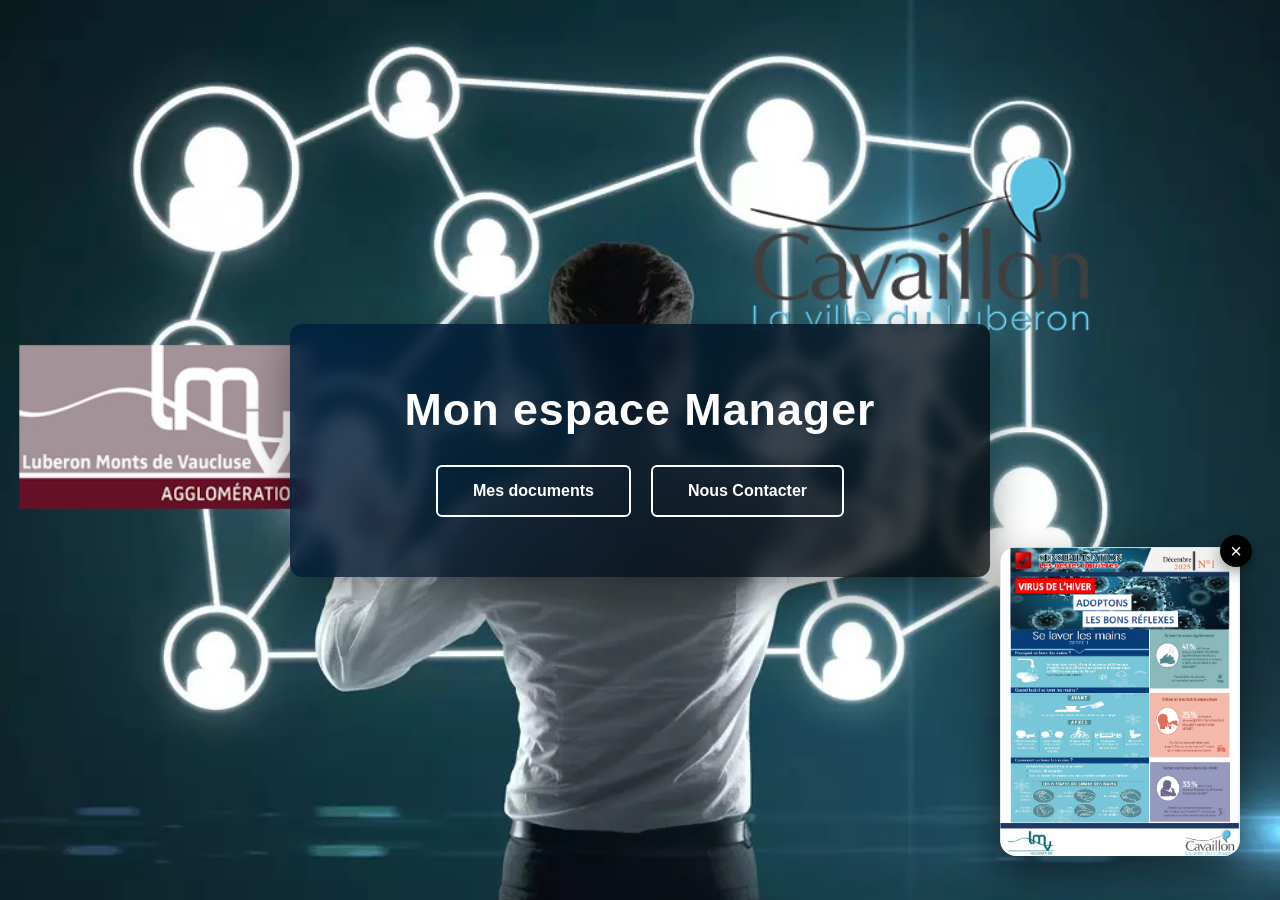
<file: index.html>
<!DOCTYPE html>
<html lang="fr">
<head>
    <meta charset="UTF-8">
    <title>Accueil - Manager</title>
    <link rel="stylesheet" href="style.css">
</head>
<body>
<div class="promo-affiche" id="promoAffiche">

    <button class="close-btn" onclick="fermerAffiche()">×</button>

    <a href="pageactualier.html">
        <img src="documents/affiche-prevention.png" alt="Affiche prévention">
    </a>

</div>
    <div class="overlay">
        <h1 class="fade-in">Mon espace Manager</h1>

        <div class="buttons fade-in delay">
            <a href="page1.html" class="btn secondary">Mes documents</a>
            <a href="page2.html" class="btn secondary">Nous Contacter</a>
        </div>
    </div>
<script>
function fermerAffiche(){
    document.getElementById("promoAffiche").style.display = "none";
}
</script>
</body>
</html>
</file>
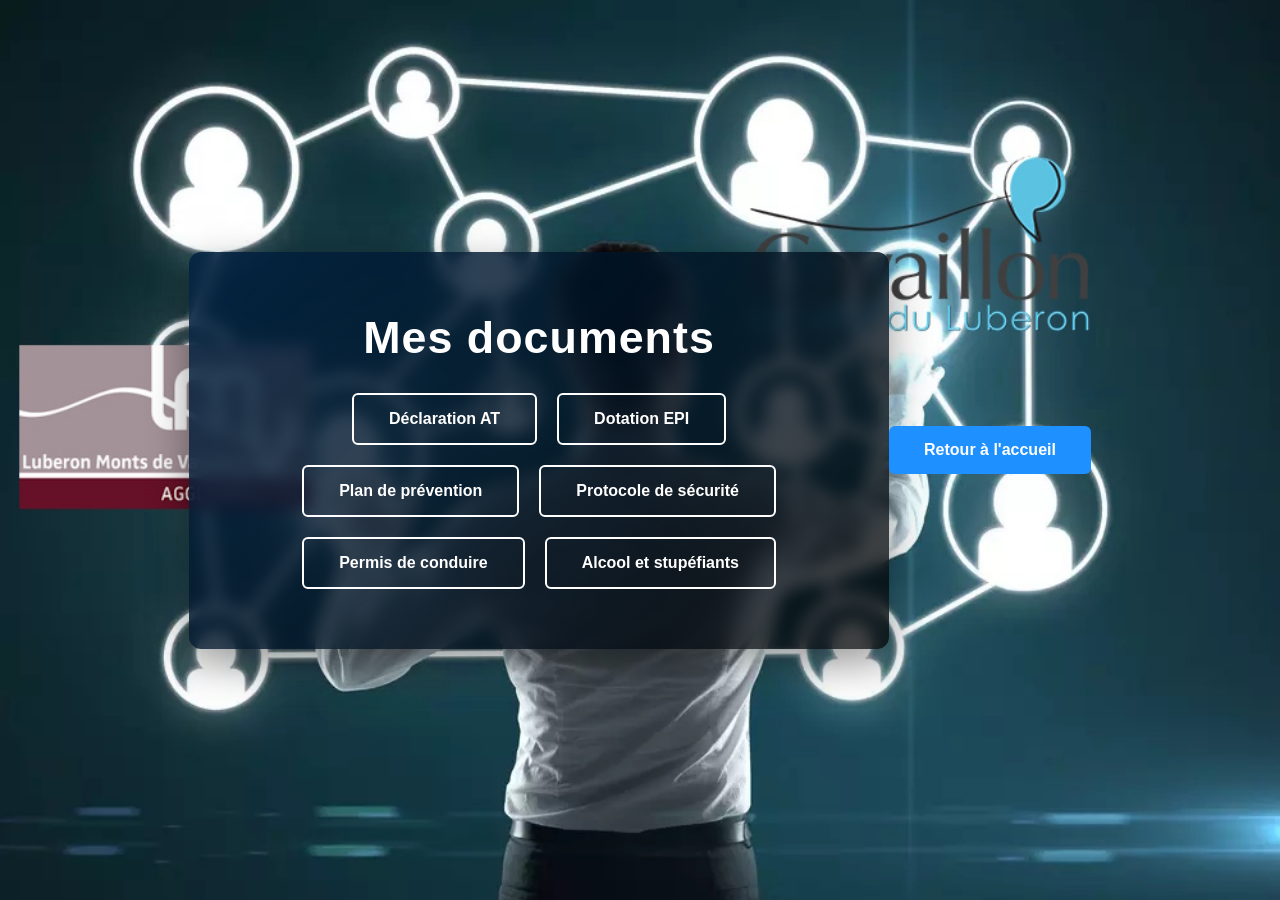
<file: page1.html>
<!DOCTYPE html>
<html lang="fr">
<head>
    <meta charset="UTF-8">
    <title>Accueil - Manager</title>
    <link rel="stylesheet" href="style.css">
</head>
<body>

    <div class="overlay">
        <h1 class="fade-in">Mes documents</h1>

        <div class="buttons fade-in delay">
            <a href="pageat.html" class="btn secondary">Déclaration AT</a>
            <a href="pageepi.html" class="btn secondary">Dotation EPI</a>
            <a href="pageplanprevention.html" class="btn secondary">Plan de prévention</a>
            <a href="pageprotocole.html" class="btn secondary">Protocole de sécurité</a>
            <a href="pagepermis.html" class="btn secondary">Permis de conduire</a>
            <a href="pagealcool.html" class="btn secondary">Alcool et stupéfiants</a>
            
        </div>
    </div>

</body>
</html>

        <a href="index.html" class="btn fade-in delay-btn">
            Retour à l'accueil
        </a>
    </div>

</body>
</html>
</file>
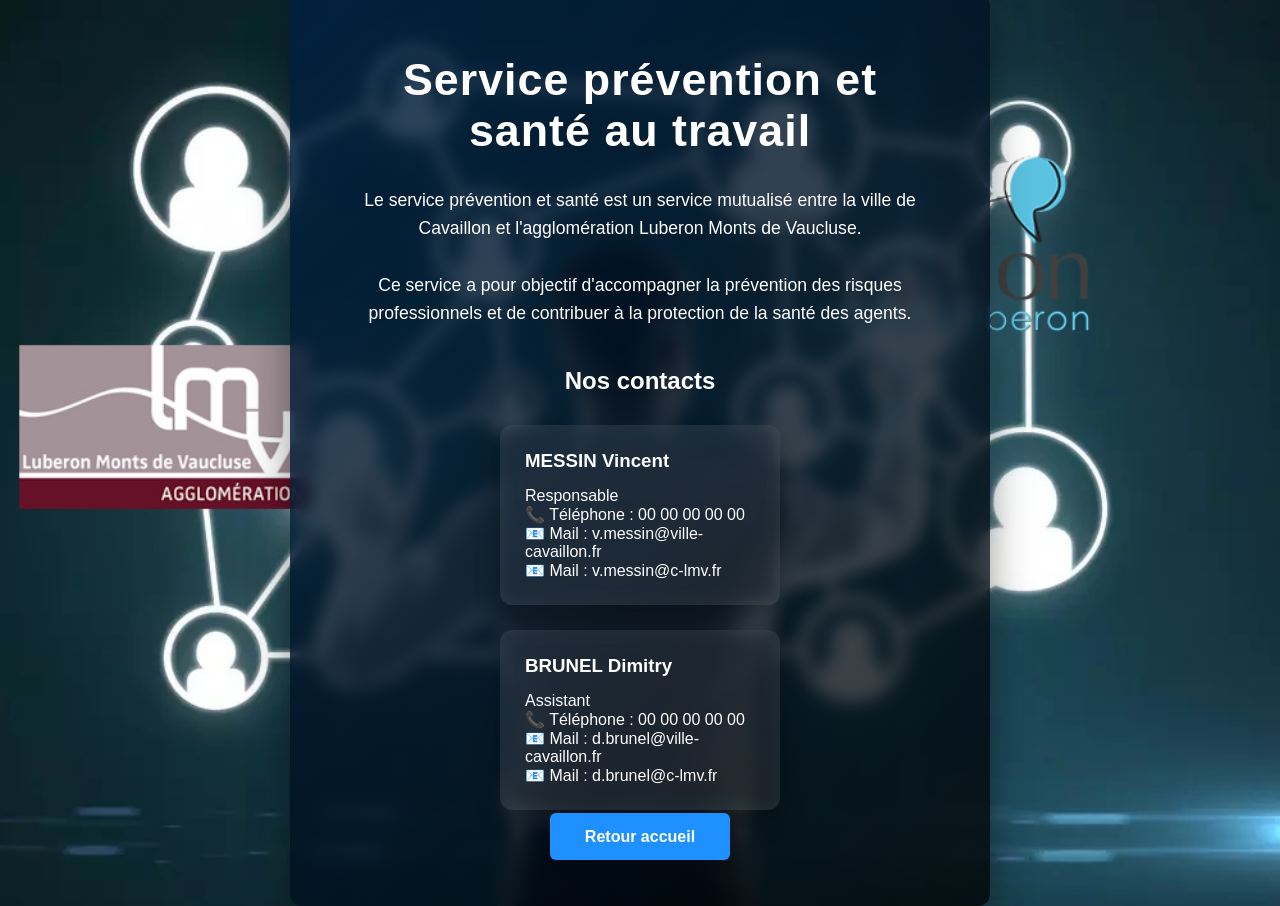
<file: page2.html>
<!DOCTYPE html>
<html lang="fr">
<head>
    <meta charset="UTF-8">
    <title>Service prévention et santé au travail</title>

    <link rel="stylesheet" href="style.css">
</head>

<body>

<div class="overlay">

    <h1 class="fade-in">Service prévention et santé au travail</h1>

    <p class="presentation fade-in delay-text">
    Le service prévention et santé est un service mutualisé entre la ville de Cavaillon 
    et l'agglomération Luberon Monts de Vaucluse.  

    <br><br>

    Ce service a pour objectif d'accompagner la prévention des risques professionnels 
    et de contribuer à la protection de la santé des agents.
</p>

    <h2 class="fade-in delay">Nos contacts</h2>

    <div class="contacts">

        <div class="contact-card fade-in delay">
            <h3>MESSIN Vincent</h3>
            <p>Responsable</p>
            <p>📞 Téléphone : 00 00 00 00 00</p>
            <p>📧 Mail : v.messin@ville-cavaillon.fr</p>
            <p>📧 Mail : v.messin@c-lmv.fr</p>
        </div>

        <div class="contact-card fade-in delay-btn">
            <h3>BRUNEL Dimitry</h3>
            <p>Assistant</p>
            <p>📞 Téléphone : 00 00 00 00 00</p>
            <p>📧 Mail : d.brunel@ville-cavaillon.fr</p>
            <p>📧 Mail : d.brunel@c-lmv.fr</p>
        </div>

    </div>

    <br>
    <a href="index.html" class="btn">Retour accueil</a>

</div>

</body>
</html>
</file>
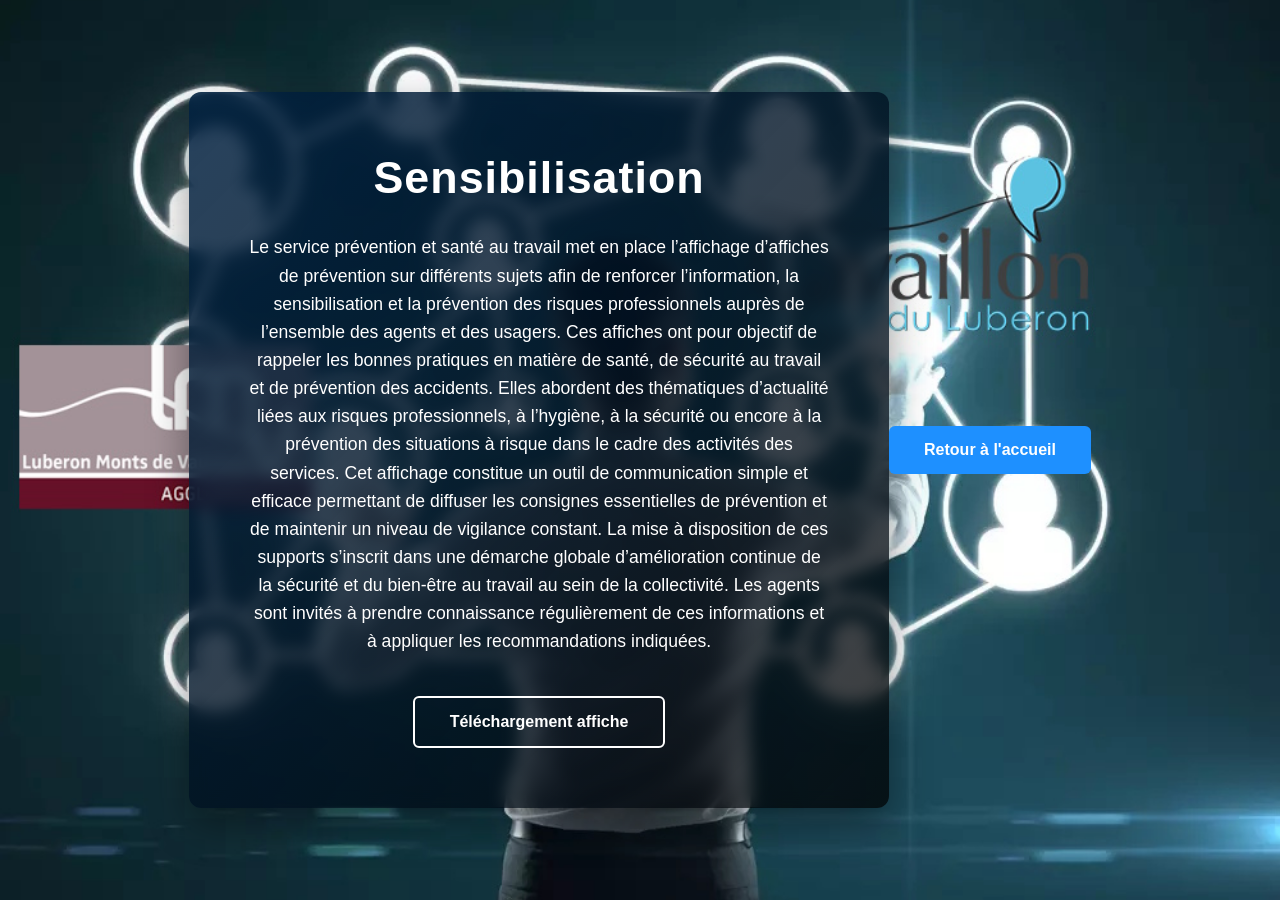
<file: pageactualier.html>
<!DOCTYPE html>
<html lang="fr">
<head>
    <meta charset="UTF-8">
    <title>Accueil - Manager</title>
    <link rel="stylesheet" href="style.css">
</head>
<body>

    <div class="overlay">
        <h1 class="fade-in">Sensibilisation</h1>
<p class="presentation fade-in delay-text">
    Le service prévention et santé au travail met en place l’affichage d’affiches de prévention sur différents sujets afin de renforcer l’information, la sensibilisation et la prévention des risques professionnels auprès de l’ensemble des agents et des usagers. Ces affiches ont pour objectif de rappeler les bonnes pratiques en matière de santé, de sécurité au travail et de prévention des accidents. Elles abordent des thématiques d’actualité liées aux risques professionnels, à l’hygiène, à la sécurité ou encore à la prévention des situations à risque dans le cadre des activités des services. Cet affichage constitue un outil de communication simple et efficace permettant de diffuser les consignes essentielles de prévention et de maintenir un niveau de vigilance constant. La mise à disposition de ces supports s’inscrit dans une démarche globale d’amélioration continue de la sécurité et du bien-être au travail au sein de la collectivité. Les agents sont invités à prendre connaissance régulièrement de ces informations et à appliquer les recommandations indiquées.

</p>
        <div class="buttons fade-in delay">
            <a href="documents/affiche-prevention.pdf" class="btn secondary" target="_blank">
    Téléchargement affiche
</a>


        </div>
    </div>

</body>
</html>

        <a href="index.html" class="btn fade-in delay-btn">
            Retour à l'accueil
        </a>
    </div>

</body>
</html>
</file>
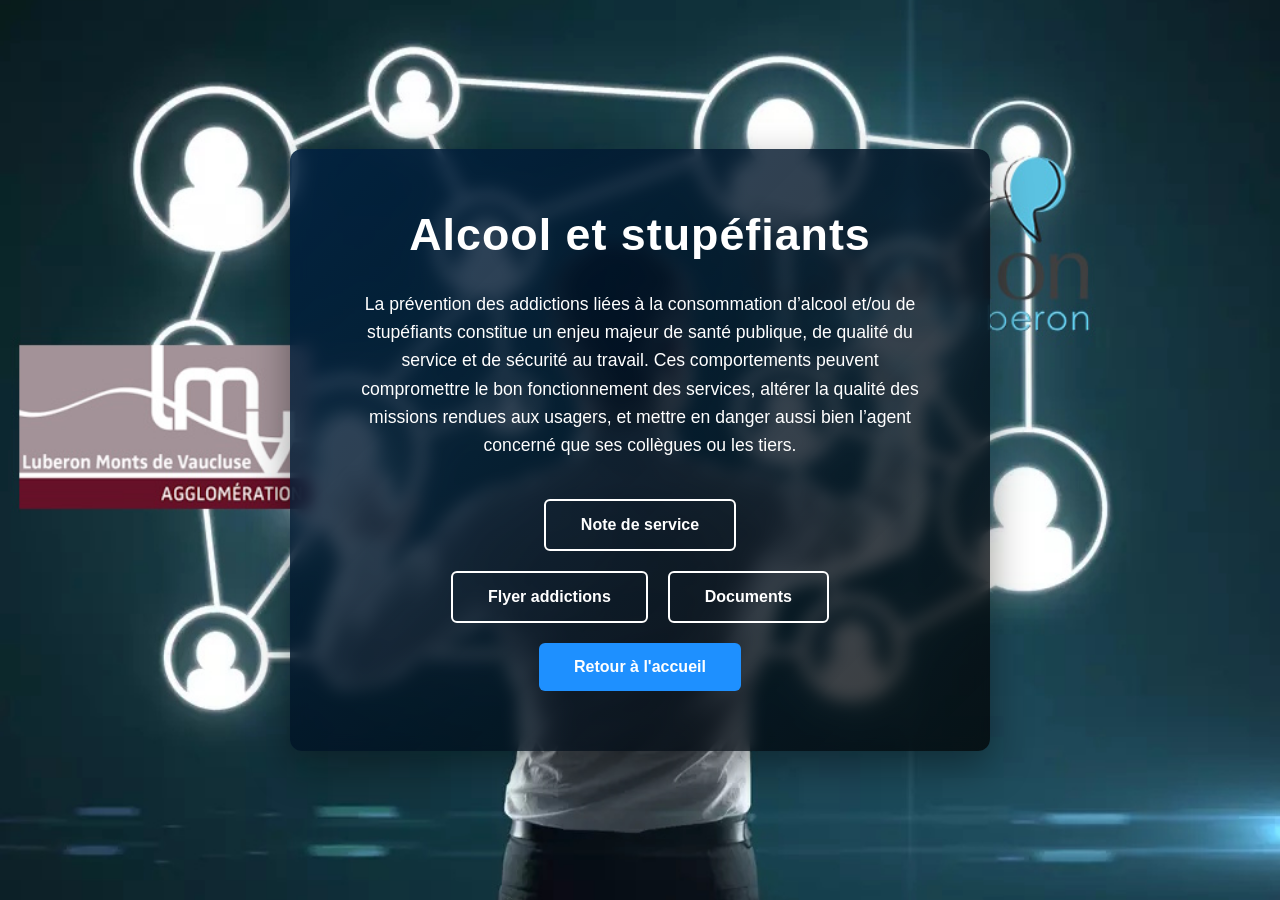
<file: pagealcool.html>
<!DOCTYPE html>
<html lang="fr">
<head>
    <meta charset="UTF-8">
    <title>Accueil - Manager</title>
    <link rel="stylesheet" href="style.css">
</head>
<body>

    <div class="overlay">
        <h1 class="fade-in">Alcool et stupéfiants</h1>
<p class="presentation fade-in delay-text">
    La prévention des addictions liées à la consommation d’alcool et/ou de stupéfiants constitue
     un enjeu majeur de santé publique, de qualité du service et de sécurité au travail.
     Ces comportements peuvent compromettre le bon fonctionnement des services,
     altérer la qualité des missions rendues aux usagers,
     et mettre en danger aussi bien l’agent concerné que ses collègues ou les tiers.

</p>
        <div class="buttons fade-in delay">
            <a href="documents/notealcool.pdf" class="btn secondary" target="_blank">
    Note de service
</a>
<div class="buttons fade-in delay">
            <a href="documents/flyeralcool.pdf" class="btn secondary" target="_blank">
    Flyer addictions
</a>
<div class="buttons fade-in delay">
            <a href="documents/alcool.pdf" class="btn secondary" target="_blank">
    Documents
</a>


        </div>
    </div>

</body>
</html>

        <a href="index.html" class="btn fade-in delay-btn">
            Retour à l'accueil
        </a>
    </div>

</body>
</html>
</file>
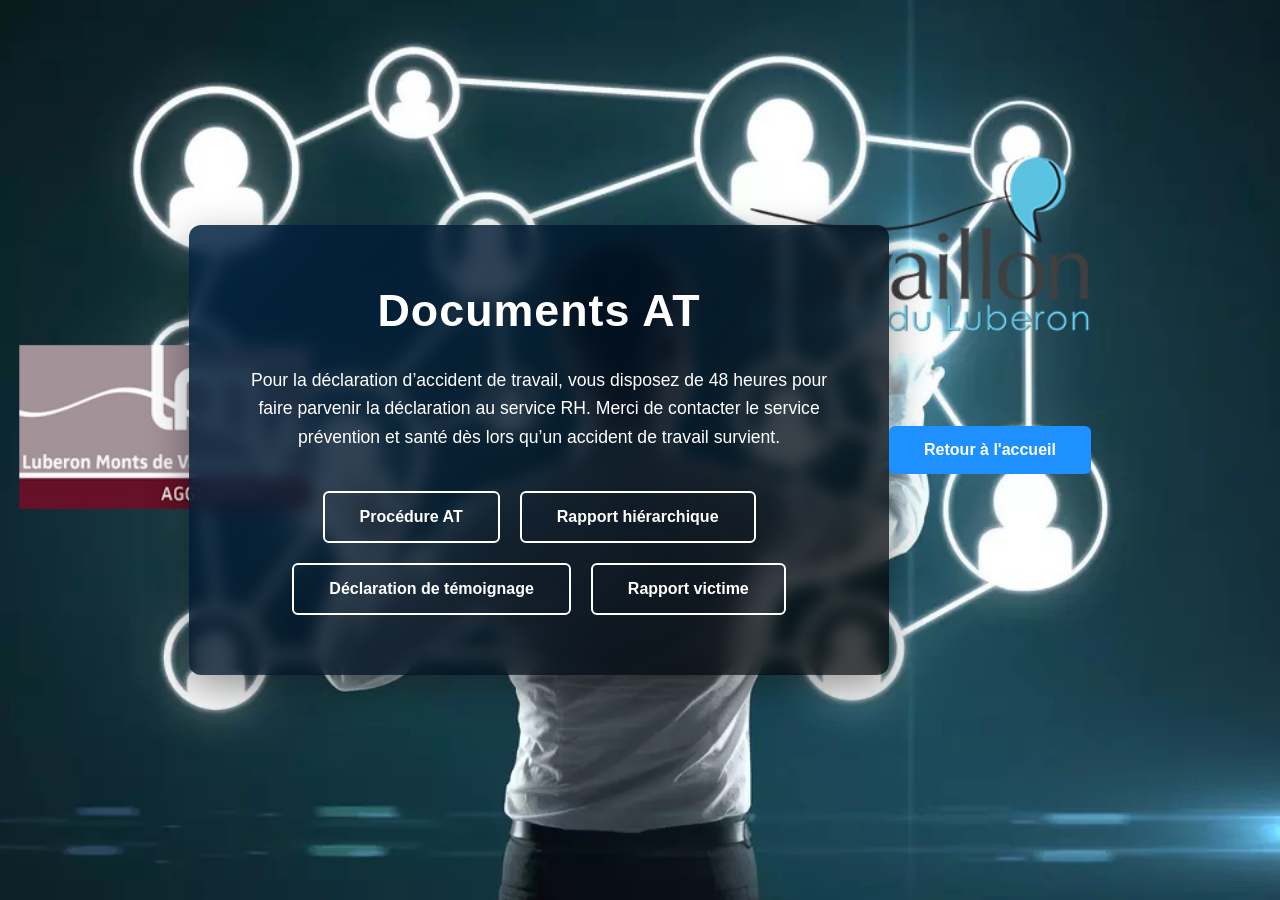
<file: pageat.html>
<!DOCTYPE html>
<html lang="fr">
<head>
    <meta charset="UTF-8">
    <title>Accueil - Manager</title>
    <link rel="stylesheet" href="style.css">
</head>
<body>

    <div class="overlay">
        <h1 class="fade-in">Documents AT</h1>
        <p class="presentation fade-in delay-text">
    Pour la déclaration d’accident de travail,
     vous disposez de 48 heures pour faire parvenir la déclaration au service RH.
     
Merci de contacter le service prévention et santé dès lors qu’un accident de travail survient.

</p>

        <div class="buttons fade-in delay">
            <a href="documents/procedure.pdf" class="btn secondary" target="_blank">
    Procédure AT
</a>
<a href="documents/hierarchique.pdf" class="btn secondary" target="_blank">
    Rapport hiérarchique
</a>
<a href="documents/temoignage.pdf" class="btn secondary" target="_blank">
    Déclaration de témoignage
</a>
<a href="documents/victime.pdf" class="btn secondary" target="_blank">
    Rapport victime
</a>

        </div>
    </div>

</body>
</html>

        <a href="index.html" class="btn fade-in delay-btn">
            Retour à l'accueil
        </a>
    </div>

</body>
</html>
</file>
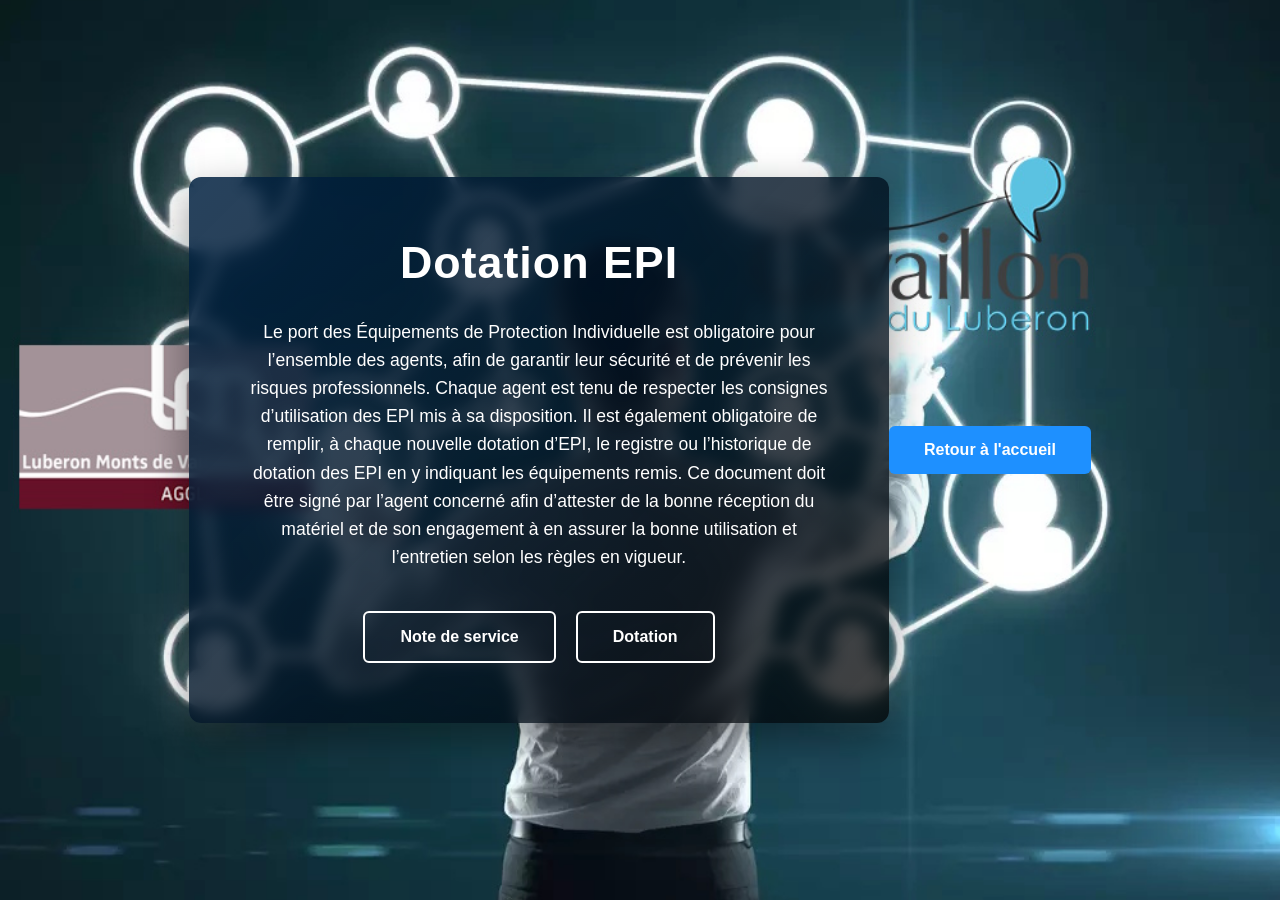
<file: pageepi.html>
<!DOCTYPE html>
<html lang="fr">
<head>
    <meta charset="UTF-8">
    <title>Accueil - Manager</title>
    <link rel="stylesheet" href="style.css">
</head>
<body>

    <div class="overlay">
        <h1 class="fade-in">Dotation EPI</h1>
        <p class="presentation fade-in delay-text">
    Le port des Équipements de Protection Individuelle est obligatoire pour l’ensemble des agents,
    afin de garantir leur sécurité et de prévenir les risques professionnels.
     Chaque agent est tenu de respecter les consignes d’utilisation des EPI mis à sa disposition.
     Il est également obligatoire de remplir, à chaque nouvelle dotation d’EPI,
      le registre ou l’historique de dotation des EPI en y indiquant les équipements remis.
       Ce document doit être signé par l’agent concerné afin d’attester de la bonne réception du matériel et de son engagement à en assurer la bonne utilisation et l’entretien selon les règles en vigueur.

</p>

        <div class="buttons fade-in delay">
            <a href="documents/noteepi.pdf" class="btn secondary" target="_blank">
    Note de service
</a>
<a href="documents/dotation.pdf" class="btn secondary" target="_blank">
    Dotation
</a>
        </div>
    </div>

</body>
</html>

        <a href="index.html" class="btn fade-in delay-btn">
            Retour à l'accueil
        </a>
    </div>

</body>
</html>
</file>
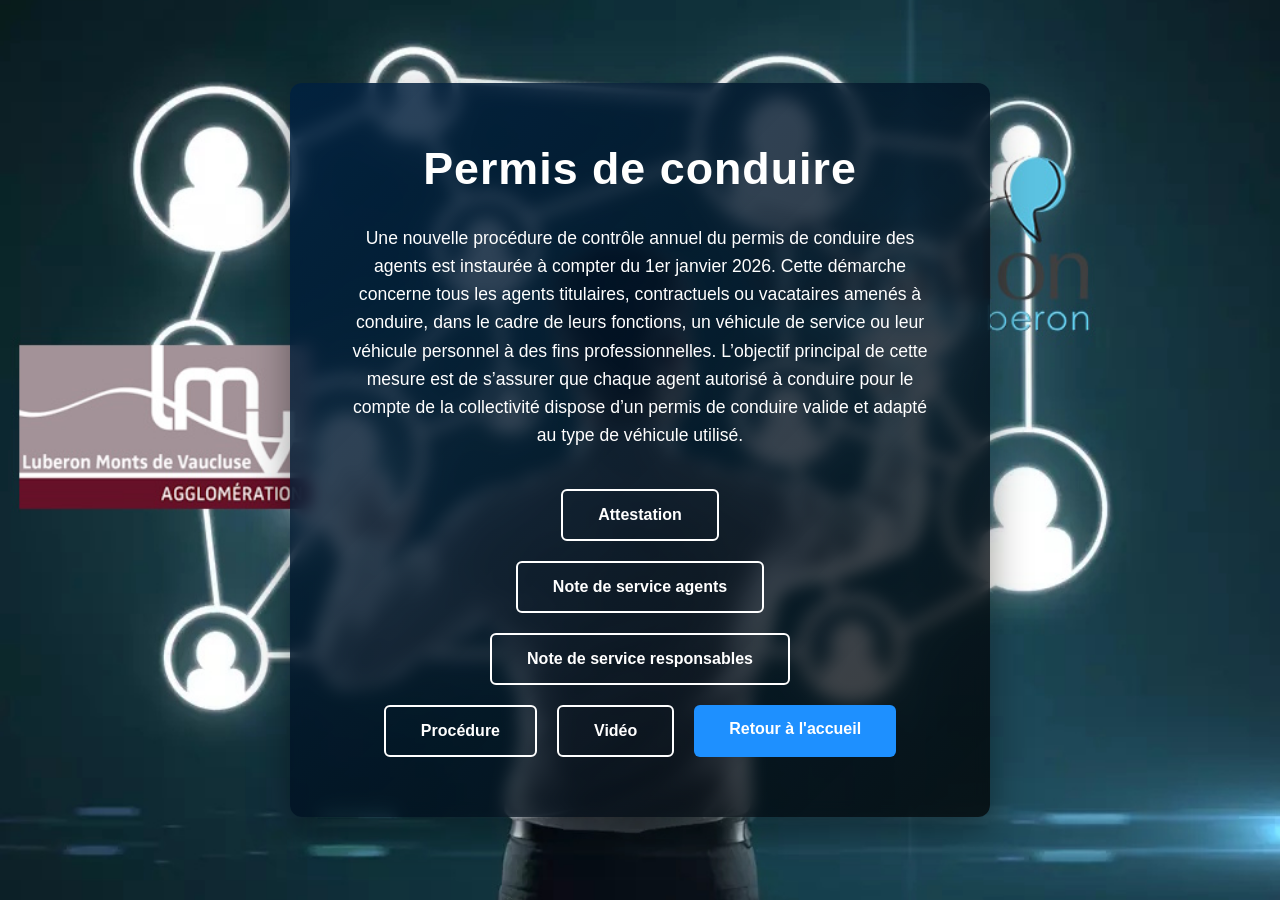
<file: pagepermis.html>
<!DOCTYPE html>
<html lang="fr">
<head>
    <meta charset="UTF-8">
    <title>Accueil - Manager</title>
    <link rel="stylesheet" href="style.css">
</head>
<body>

    <div class="overlay">
        <h1 class="fade-in">Permis de conduire</h1>
<p class="presentation fade-in delay-text">
    Une nouvelle procédure de contrôle annuel du permis de conduire des agents est instaurée à compter du 1er janvier 2026.

Cette démarche concerne tous les agents titulaires, contractuels ou vacataires amenés à conduire, dans le cadre de leurs fonctions, un véhicule de service ou leur véhicule personnel à des fins professionnelles.

L’objectif principal de cette mesure est de s’assurer que chaque agent autorisé à conduire pour le compte de la collectivité dispose d’un permis de conduire valide et adapté au type de véhicule utilisé.


</p>
        <div class="buttons fade-in delay">
            <a href="documents/attestationpermis.pdf" class="btn secondary" target="_blank">
    Attestation
</a>
<div class="buttons fade-in delay">
            <a href="documents/noteagentpermis.pdf" class="btn secondary" target="_blank">
    Note de service agents
</a>
<div class="buttons fade-in delay">
            <a href="documents/noteresponsablepermis.pdf" class="btn secondary" target="_blank">
    Note de service responsables
</a>
<div class="buttons fade-in delay">
            <a href="documents/procedurepermis.pdf" class="btn secondary" target="_blank">
    Procédure
</a>
<div class="buttons fade-in delay">
            <a href="documents/videopermis.mp4" class="btn secondary" target="_blank">
    Vidéo
</a>


        </div>
    </div>

</body>
</html>

        <a href="index.html" class="btn fade-in delay-btn">
            Retour à l'accueil
        </a>
    </div>

</body>
</html>
</file>
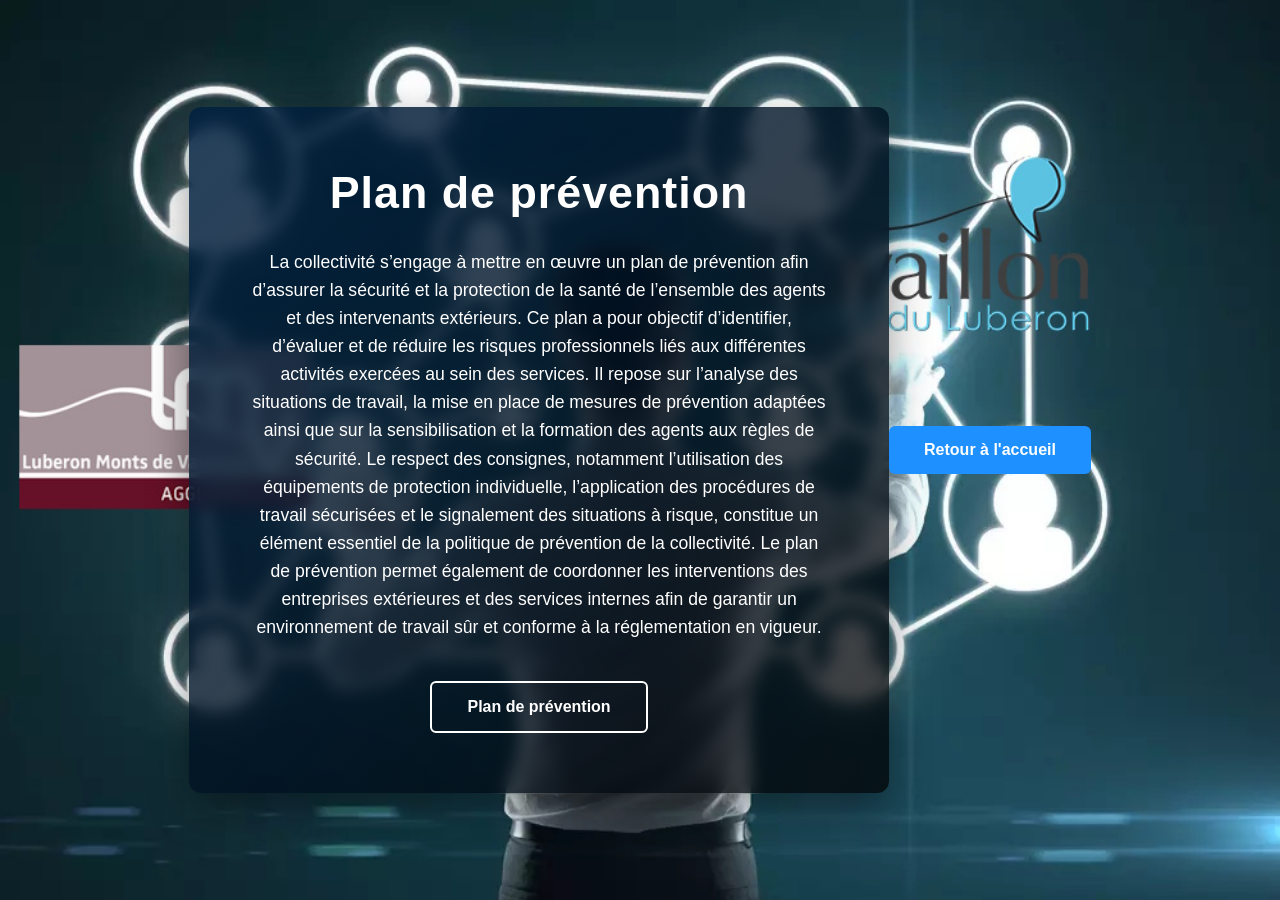
<file: pageplanprevention.html>
<!DOCTYPE html>
<html lang="fr">
<head>
    <meta charset="UTF-8">
    <title>Accueil - Manager</title>
    <link rel="stylesheet" href="style.css">
</head>
<body>

    <div class="overlay">
        <h1 class="fade-in">Plan de prévention</h1>
<p class="presentation fade-in delay-text">
    La collectivité s’engage à mettre en œuvre un plan de prévention afin d’assurer la sécurité et la protection de la santé de l’ensemble des agents et des intervenants extérieurs. Ce plan a pour objectif d’identifier, d’évaluer et de réduire les risques professionnels liés aux différentes activités exercées au sein des services. Il repose sur l’analyse des situations de travail, la mise en place de mesures de prévention adaptées ainsi que sur la sensibilisation et la formation des agents aux règles de sécurité. Le respect des consignes, notamment l’utilisation des équipements de protection individuelle, l’application des procédures de travail sécurisées et le signalement des situations à risque, constitue un élément essentiel de la politique de prévention de la collectivité. Le plan de prévention permet également de coordonner les interventions des entreprises extérieures et des services internes afin de garantir un environnement de travail sûr et conforme à la réglementation en vigueur.

</p>
        <div class="buttons fade-in delay">
            <a href="documents/planprevention.pdf" class="btn secondary" target="_blank">
    Plan de prévention
</a>


        </div>
    </div>

</body>
</html>

        <a href="index.html" class="btn fade-in delay-btn">
            Retour à l'accueil
        </a>
    </div>

</body>
</html>
</file>
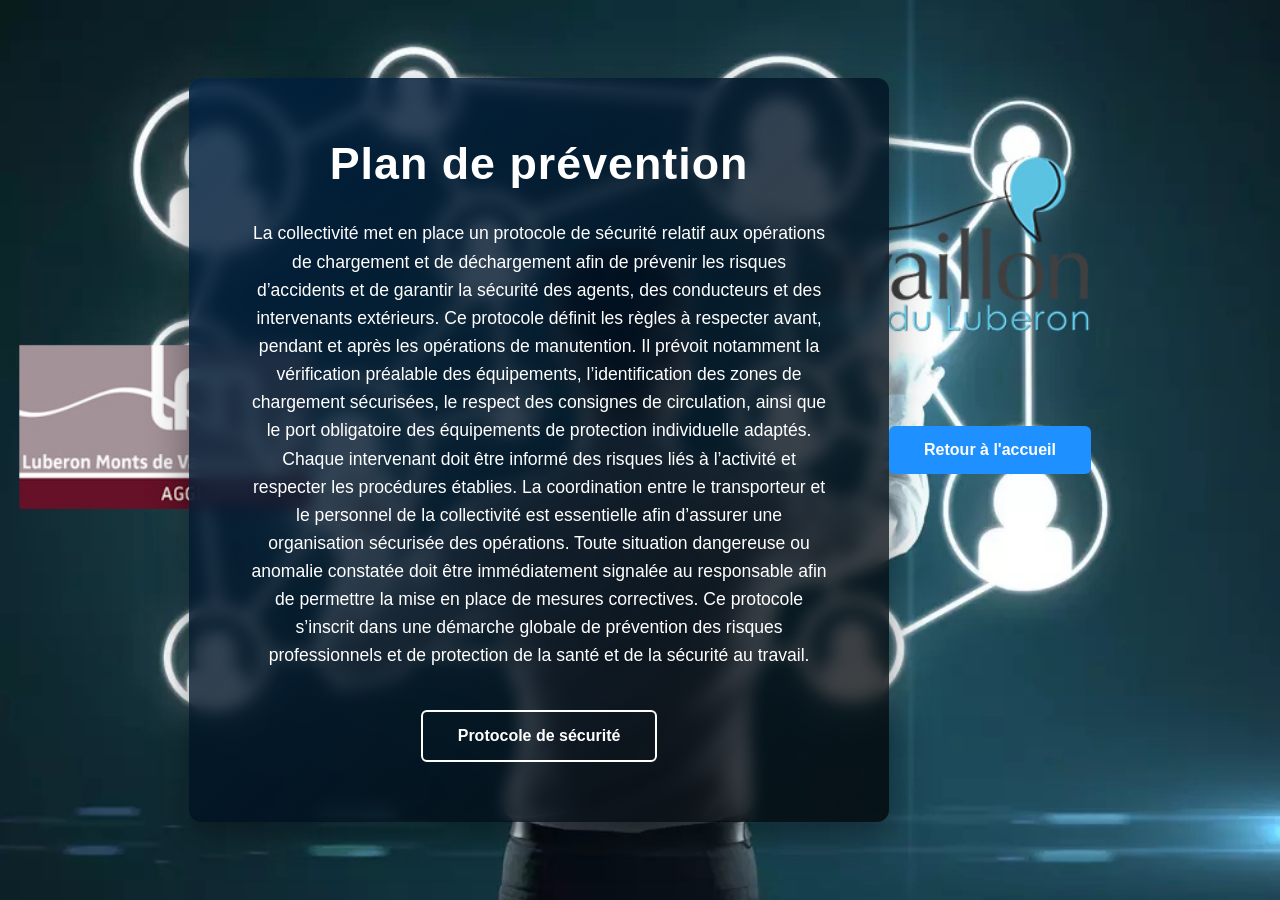
<file: pageprotocole.html>
<!DOCTYPE html>
<html lang="fr">
<head>
    <meta charset="UTF-8">
    <title>Accueil - Manager</title>
    <link rel="stylesheet" href="style.css">
</head>
<body>

    <div class="overlay">
        <h1 class="fade-in">Plan de prévention</h1>
<p class="presentation fade-in delay-text">
    La collectivité  met en place un protocole de sécurité relatif aux opérations de chargement et de déchargement afin de prévenir les risques d’accidents et de garantir la sécurité des agents, des conducteurs et des intervenants extérieurs. Ce protocole définit les règles à respecter avant, pendant et après les opérations de manutention. Il prévoit notamment la vérification préalable des équipements, l’identification des zones de chargement sécurisées, le respect des consignes de circulation, ainsi que le port obligatoire des équipements de protection individuelle adaptés. Chaque intervenant doit être informé des risques liés à l’activité et respecter les procédures établies. La coordination entre le transporteur et le personnel de la collectivité est essentielle afin d’assurer une organisation sécurisée des opérations. Toute situation dangereuse ou anomalie constatée doit être immédiatement signalée au responsable afin de permettre la mise en place de mesures correctives. Ce protocole s’inscrit dans une démarche globale de prévention des risques professionnels et de protection de la santé et de la sécurité au travail.

</p>
        <div class="buttons fade-in delay">
            <a href="documents/protocole.pdf" class="btn secondary" target="_blank">
    Protocole de sécurité
</a>


        </div>
    </div>

</body>
</html>

        <a href="index.html" class="btn fade-in delay-btn">
            Retour à l'accueil
        </a>
    </div>

</body>
</html>
</file>
<file: style.css>
* {
    margin: 0;
    padding: 0;
    box-sizing: border-box;
    font-family: "Segoe UI", Arial, sans-serif;
}

body {
    height: 100vh;
    margin: 0;
    background: url("fond.jpg") no-repeat center center fixed;
    background-size: cover;
    display: flex;
    justify-content: center;
    align-items: center;
}

/* Overlay corporate */
.overlay {
    background: linear-gradient(
        135deg,
        rgba(0, 32, 64, 0.85),
        rgba(0, 0, 0, 0.75)
    );
    padding: 60px;
    border-radius: 12px;
    text-align: center;
    color: white;
    backdrop-filter: blur(8px);
    max-width: 700px;
    width: 90%;
    box-shadow: 0 15px 40px rgba(0, 0, 0, 0.4);
}

h1 {
    font-size: 2.8em;
    margin-bottom: 30px;
    letter-spacing: 1px;
}

.buttons {
    display: flex;
    gap: 20px;
    justify-content: center;
    flex-wrap: wrap;
}

.btn {
    padding: 15px 35px;
    background: #1e90ff;
    color: white;
    text-decoration: none;
    border-radius: 6px;
    font-weight: 600;
    transition: all 0.4s ease;
    position: relative;
    overflow: hidden;
}

.secondary {
    background: transparent;
    border: 2px solid white;
}

.btn:hover {
    transform: translateY(-5px);
    box-shadow: 0 10px 25px rgba(0, 0, 0, 0.5);
}

/* Animation apparition */
.fade-in {
    opacity: 0;
    transform: translateY(20px);
    animation: fadeInUp 1s ease forwards;
}

.delay {
    animation-delay: 0.5s;
}

.delay-text {
    animation-delay: 0.6s;
}

.delay-btn {
    animation-delay: 0.8s;
}

@keyframes fadeInUp {
    to {
        opacity: 1;
        transform: translateY(0);
    }
}

@media (max-width: 768px) {
    h1 {
        font-size: 2em;
    }

    .overlay {
        padding: 40px 20px;
    }
}

/* Texte présentation */
.presentation {
    margin-bottom: 40px;
    line-height: 1.6;
    font-size: 1.1em;
}

/* Section contacts */
.contacts {
    display: flex;
    gap: 25px;
    justify-content: center;
    flex-wrap: wrap;
    margin-top: 30px;
}

/* Carte contact */
.contact-card {
    background: rgba(255,255,255,0.1);
    padding: 25px;
    border-radius: 12px;
    width: 280px;
    text-align: left;
    backdrop-filter: blur(10px);
    box-shadow: 0 10px 25px rgba(0,0,0,0.3);
    transition: transform 0.4s ease;
}

.contact-card:hover {
    transform: translateY(-8px);
}

.contact-card h3 {
    margin-bottom: 15px;
}
/* Image flottante animée */
.floating-image {
    position: fixed;
    bottom: 40px;
    right: 40px;
    z-index: 999;
    animation: float 4s ease-in-out infinite;
    transition: transform 0.4s ease;
}

.floating-image img {
    width: 160px;
    border-radius: 12px;
    box-shadow: 0 10px 30px rgba(0,0,0,0.4);
}

/* Affiche premium */
.promo-affiche {
    position: fixed;
    bottom: 40px;
    right: 40px;
    z-index: 999;

    animation: apparition 1.2s ease forwards,
               floatPremium 5s ease-in-out infinite;

    opacity: 0;
}

/* Image */
.promo-affiche img {
    width: 240px;
    border-radius: 16px;
    box-shadow: 0 20px 40px rgba(0,0,0,0.5);
    transition: transform 0.8s ease;
}

/* Hover */
.promo-affiche img:hover {
    transform: scale(1.08);
}

/* Bouton fermer */
.close-btn {
    position: absolute;
    top: -12px;
    right: -12px;

    background: black;
    color: white;
    border: none;

    width: 32px;
    height: 32px;
    border-radius: 50%;

    font-size: 20px;
    cursor: pointer;

    box-shadow: 0 5px 15px rgba(0,0,0,0.4);
}

/* Animation apparition */
@keyframes apparition {
    to {
        opacity: 1;
        transform: translateY(0);
    }

    from {
        opacity: 0;
        transform: translateY(40px);
    }
}

/* Animation flottement premium */
@keyframes floatPremium {
    0% { transform: translateY(0px); }
    50% { transform: translateY(-15px); }
    100% { transform: translateY(0px); }
}
</file>
